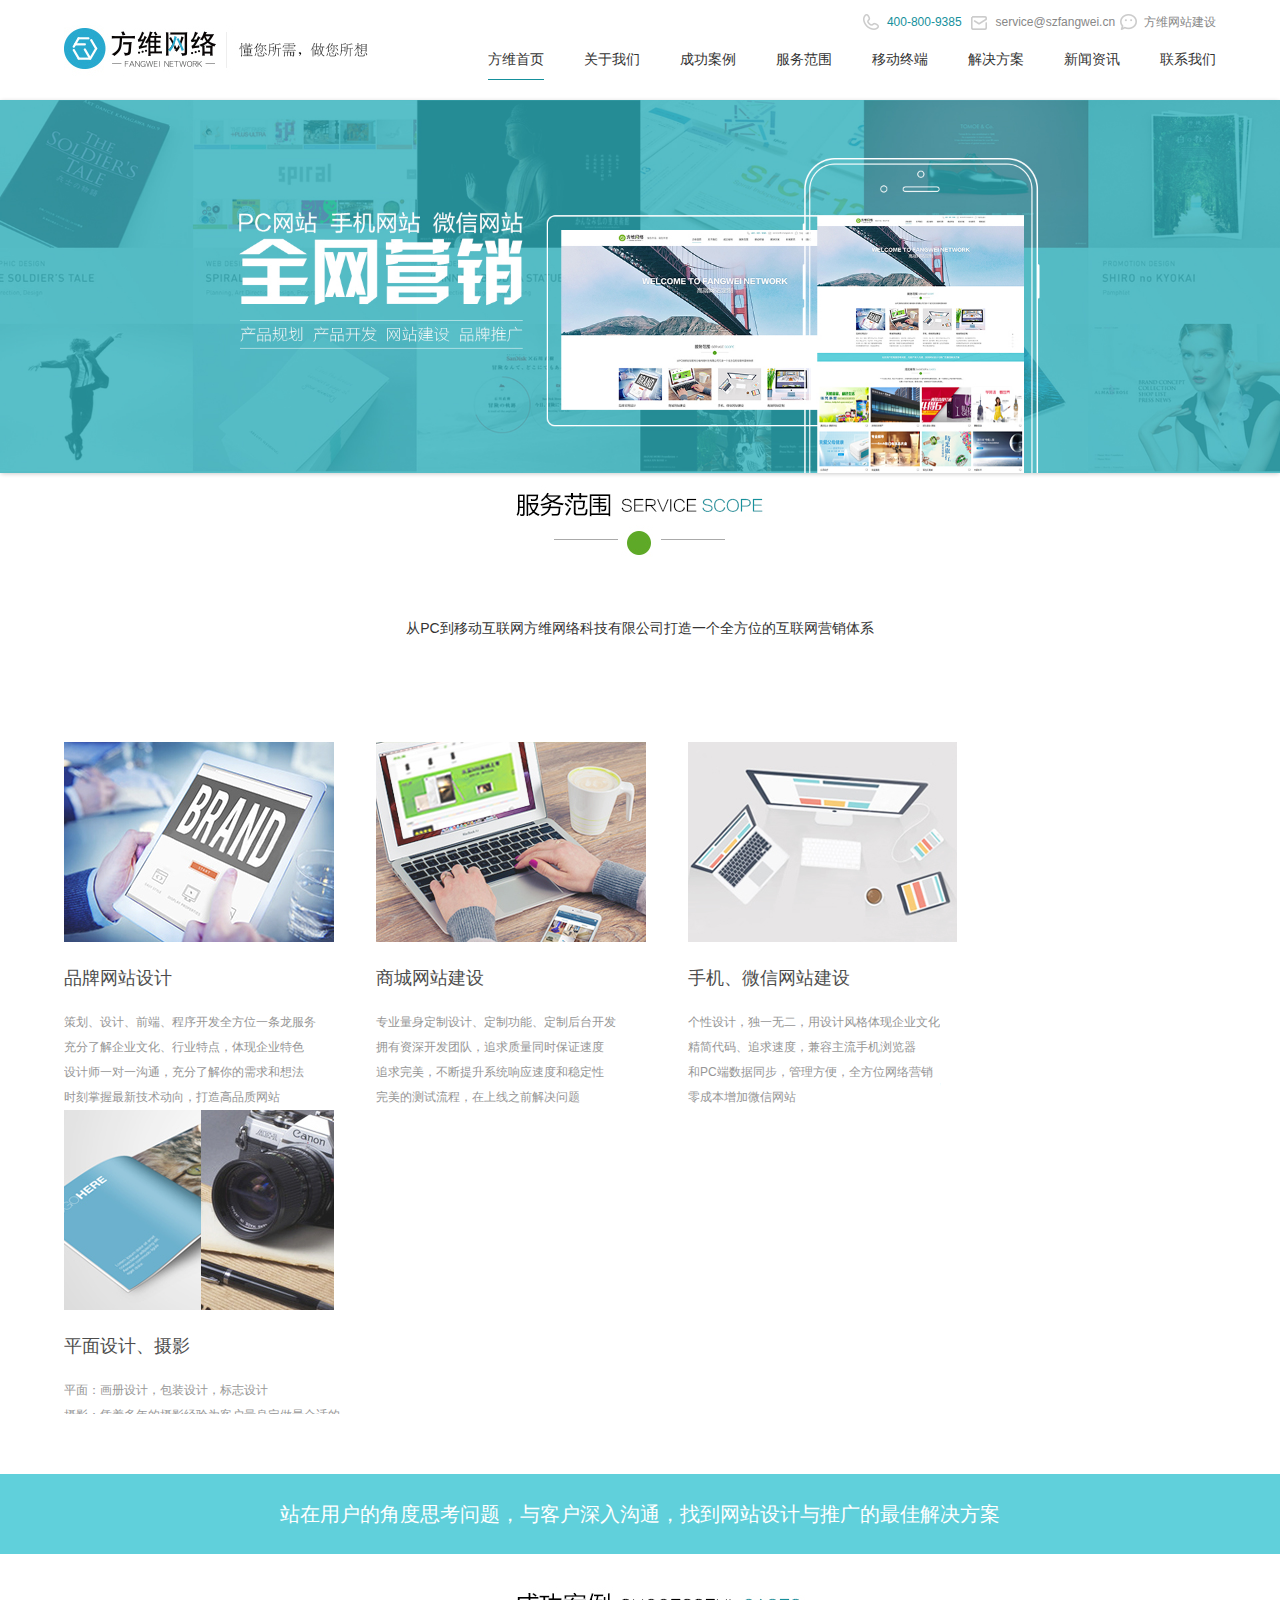
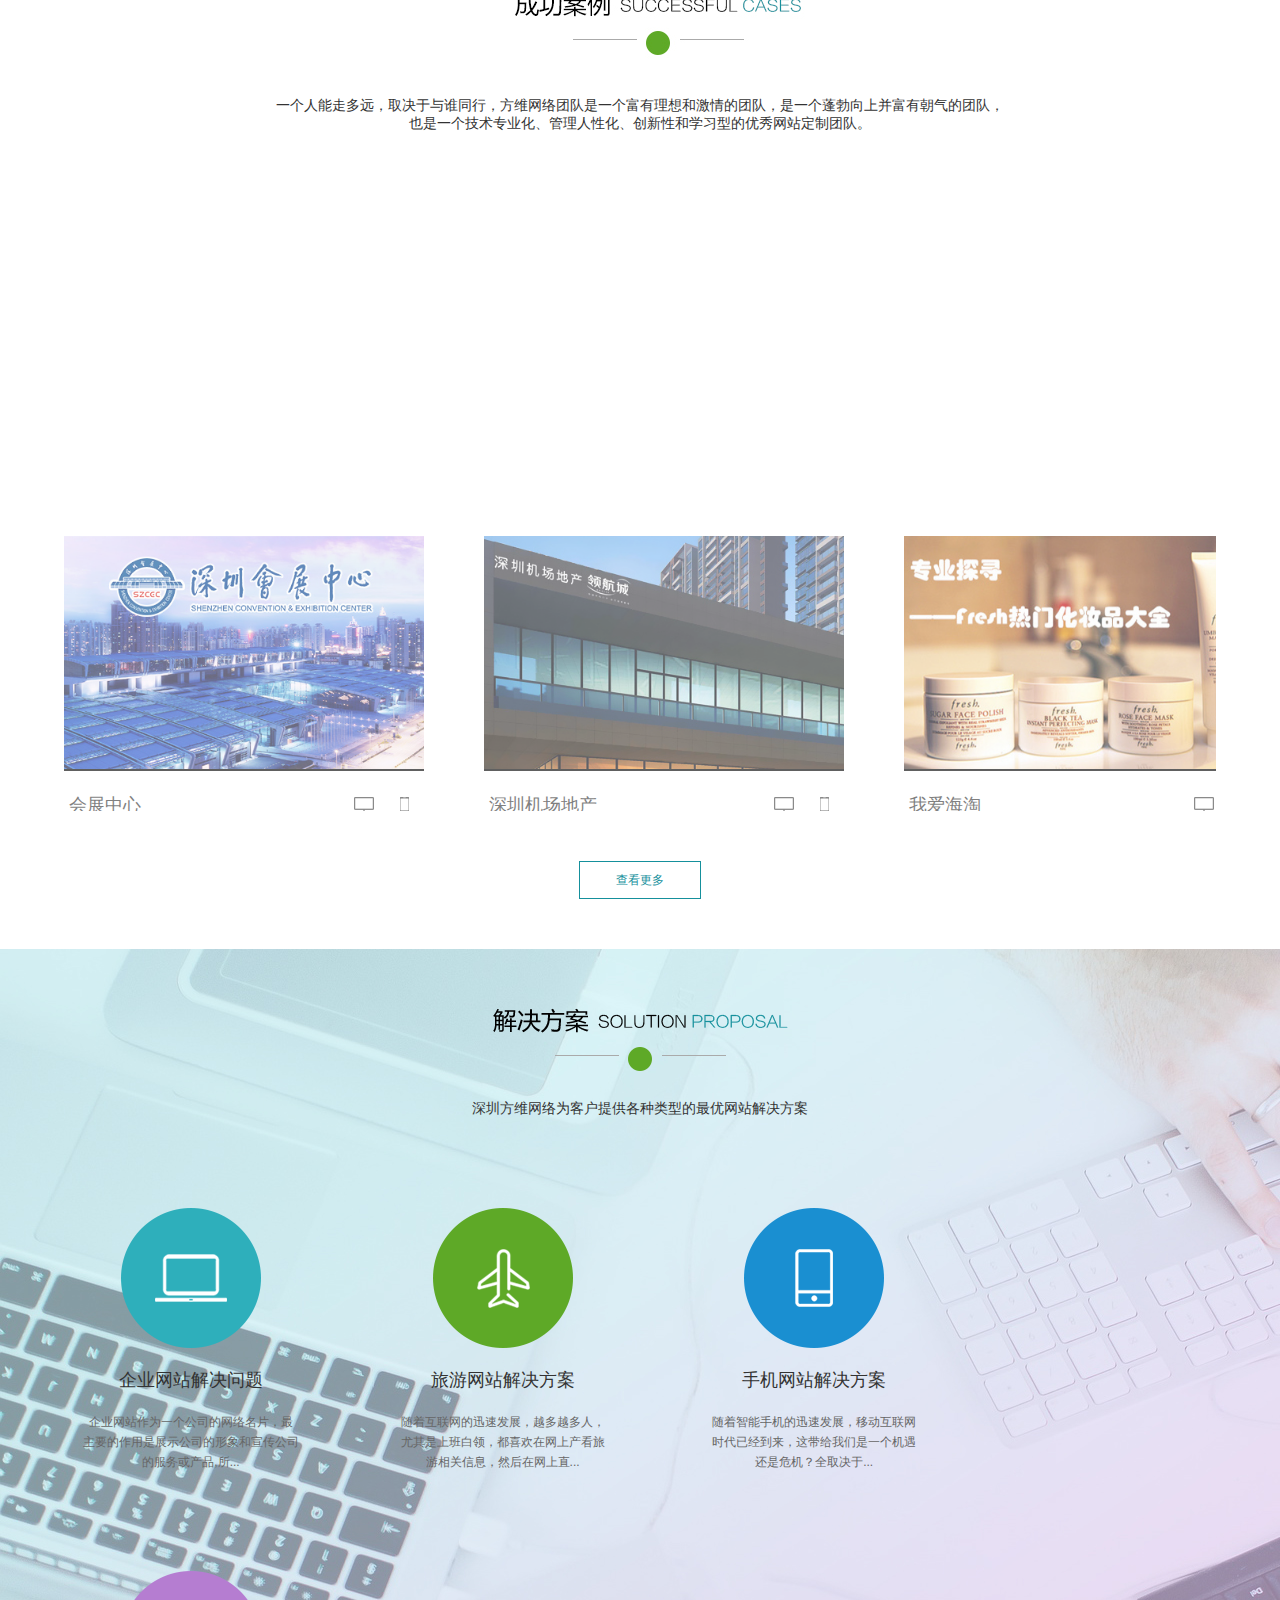
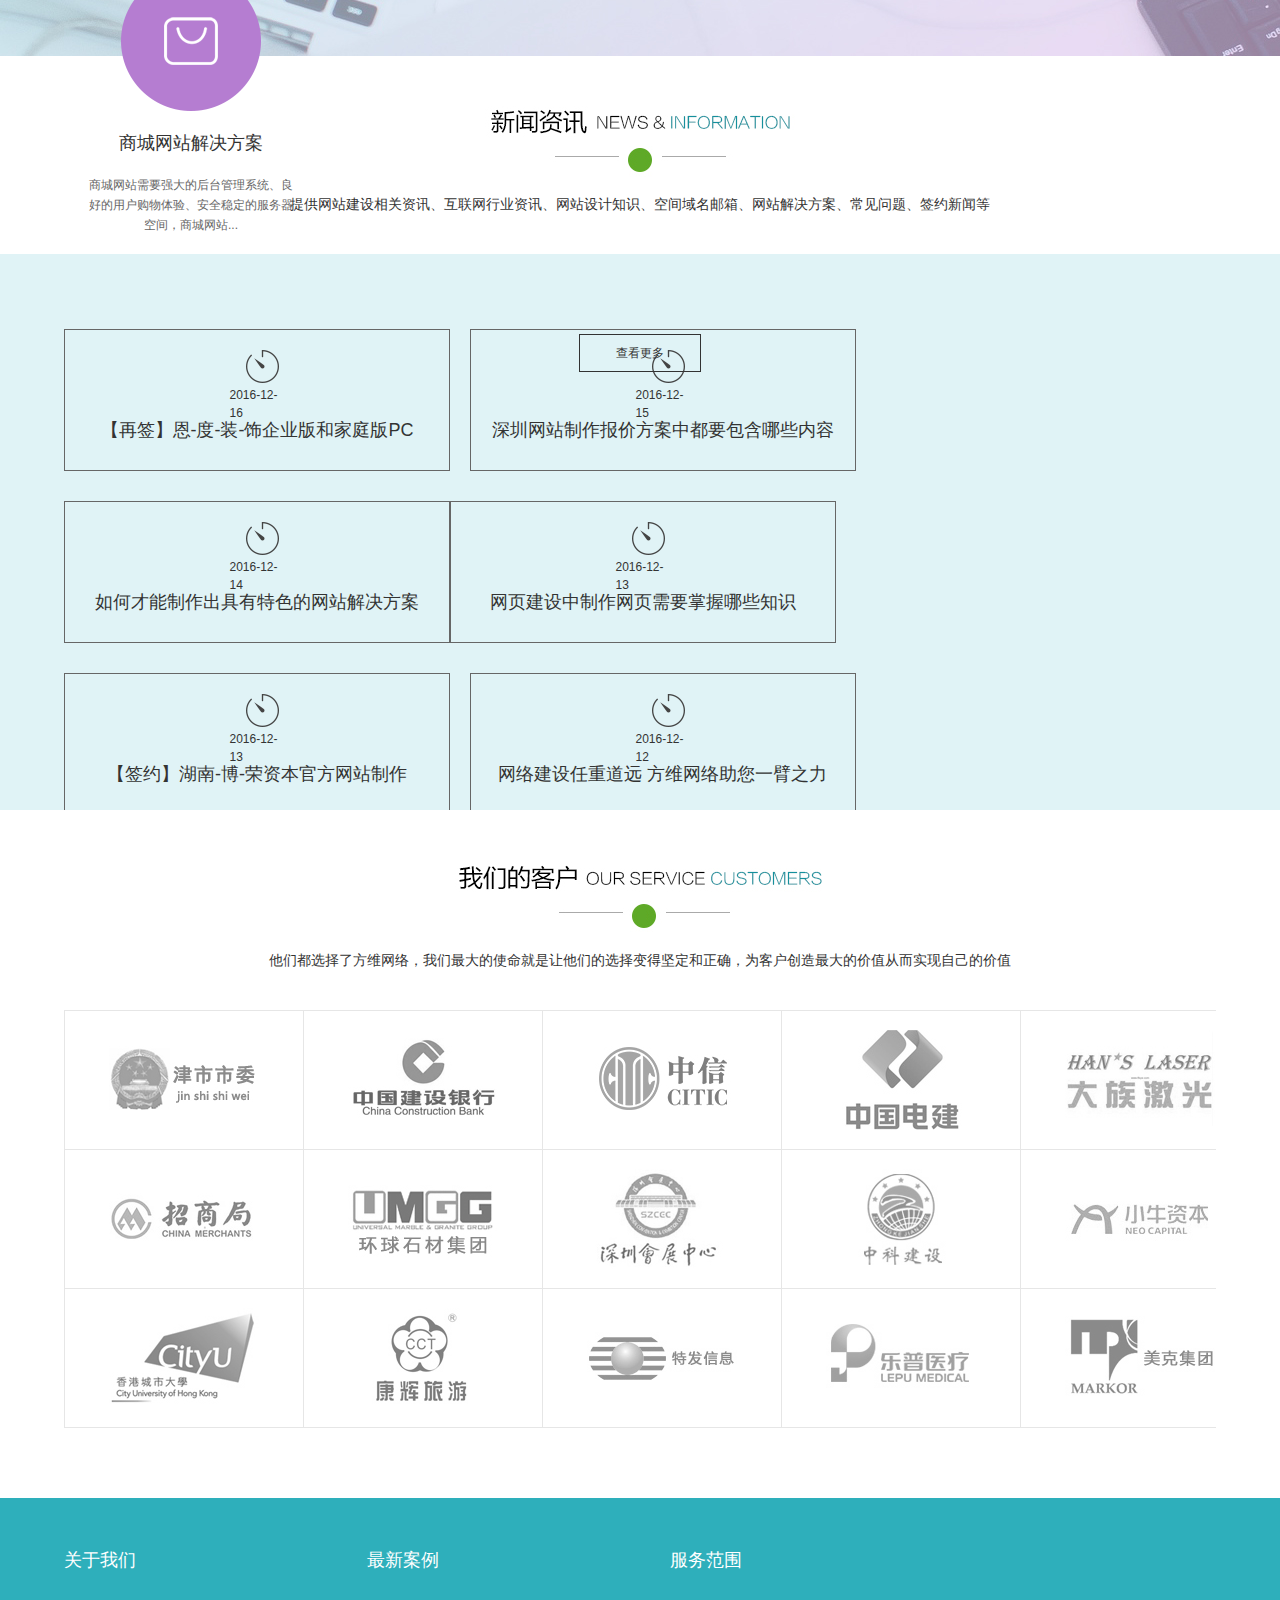
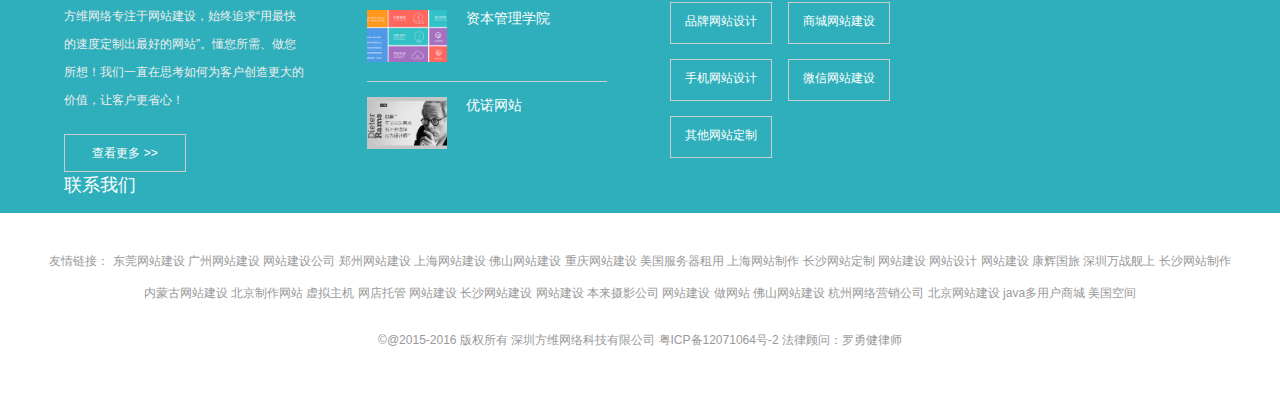
<file: index.html>
<!DOCTYPE html>
<html>
	<head>
		<meta charset="utf-8" />
		<meta http-equiv='X-UA-Compatible' content="IE=edge" />
		<meta name='viewport' content='width=device-width,initial-scale=1,maximum-scale=1,user-scalable=no' />
		<meta name='author' content='殷世茹' />
		<title>方维网络</title>
		<link rel='stylesheet' type='text/css' href='css/common.css' />
		<link rel="stylesheet" type="text/css" href="css/flexslider.css" />
		<link rel='stylesheet' type='text/css' href='css/globle.css' />
		<link rel="stylesheet" type="text/css" href="css/index.css" />
		<script src='js/jquery-2.0.3.js'></script>
		<script type="text/javascript" src="js/jquery.flexslider-min.js"></script>
		<script type="text/javascript" src="js/index.js"></script>
		<script type="text/javascript">
            $(function() {
                $(".flexslider").flexslider({
                    animation: "slide",
                    slideshowSpeed: 4000, //展示时间间隔ms
                    animationSpeed: 400, //滚动时间ms
                    touch: true //是否支持触屏滑动
                });
            });
		</script>
	</head>
	<body>
		<!--头部-->
		<header>
			<!--导航-->
			<nav id="head">
				<!--logo-->
				<div class='logo'>
					<a href="index.html" class="logo_img"><img src='images/logo.jpg'></a>
					<a href="index.html" class="logo_text"><img src='images/logo_text.jpg' ></a>
				</div>
				<div class="nav_right">
					<div class="navTop">
						<i class="icon_phone"></i>
						<span class='phone_num'>400-800-9385</span>
						<i class='icon_email'></i>
						<span>service@szfangwei.cn</span>
						<i class="icon_mess"></i>
						<span>方维网站建设</span>
					</div>
					<!--主导航-->
					<ul class="nav">
						<li><a class="current" href='#'>方维首页</a></li>
						<li><a href='#'>关于我们</a></li>
						<li><a href='successCase.html'>成功案例</a></li>
						<li><a href='#'>服务范围</a></li>
						<li><a href='#'>移动终端</a></li>
						<li><a href='#'>解决方案</a></li>
						<li><a href='#'>新闻资讯</a></li>
						<li><a href='#'>联系我们</a></li>
					</ul>
				</div>
			</nav>
			<!--banner-->
			<div class="flexslider">
				<ul class="slides">
					<li><img src="images/banner.jpg" alt=""></li>
					<li><img src="images/banner2.jpg" alt=""></li>
					<li><img src="images/banner3.jpg" alt=""></li>
				</ul>
			</div>
		</header>
		<!--主体-->
	<div class="main" >
		<!--服务范围-->
		<div class="container">
			<div class="title">
				<a class="ser_title" href="#"><img src="images/t_service.jpg" alt="" /></a>
				<p class="title_text">从PC到移动互联网方维网络科技有限公司打造一个全方位的互联网营销体系</p>
			</div>
			<div class="service_box">
				<ul class="service_content">
					<li class="service1">
						<a href="#">
							<img src="images/service_1.jpg" alt="" />
						</a>
						<div class="s_text">
							<span class="s_text_title" >品牌网站设计</span>
							<p class="s_text_content">
								策划、设计、前端、程序开发全方位一条龙服务<br />
								充分了解企业文化、行业特点，体现企业特色<br />
								设计师一对一沟通，充分了解你的需求和想法<br />
								时刻掌握最新技术动向，打造高品质网站<br />
							</p>
						</div>
					</li>
					<li class="service2">
						<a href="#">
							<img src="images/service_2.jpg" alt="" />
						</a>
						<div class="s_text">
							<span class="s_text_title" >商城网站建设</span>
							<p class="s_text_content">
								专业量身定制设计、定制功能、定制后台开发<br />
								拥有资深开发团队，追求质量同时保证速度<br />
								追求完美，不断提升系统响应速度和稳定性<br />
								完美的测试流程，在上线之前解决问题<br />
							</p>
						</div>
					</li>
					<li class="service3">
						<a href="#">
							<img src="images/service_3.jpg" alt="" />
						</a>
						<div class="s_text">
							<span class="s_text_title" >手机、微信网站建设</span>
							<p class="s_text_content">
								个性设计，独一无二，用设计风格体现企业文化<br />
								精简代码、追求速度，兼容主流手机浏览器<br />
								和PC端数据同步，管理方便，全方位网络营销<br />
								零成本增加微信网站 <br />
							</p>
						</div>
					</li>
					<li class="service4">
						<a href="#">
							<img src="images/service_4.jpg" alt="" />
						</a>
						<div class="s_text">
							<span class="s_text_title" >平面设计、摄影</span>
							<p class="s_text_content">
								平面：画册设计，包装设计，标志设计<br />
								摄影：凭着多年的摄影经验为客户量身定做最合适的<br />
								摄影服务，队每一个项目都深入的研究，深刻洞察<br />
								每一个细节，立志成为行业的推动者<br />
							</p>
						</div>
					</li>
				</ul>
			</div>
		</div>
		<div class="service_bottom">
			站在用户的角度思考问题，与客户深入沟通，找到网站设计与推广的最佳解决方案
		</div>
		<!--成功案例-->
		<div class="case_container">
			<div class="case">
				<a class="ser_title" href="#"><img src="images/t_cases.jpg" alt="" /></a>
				<p class="title_text">
					一个人能走多远，取决于与谁同行，方维网络团队是一个富有理想和激情的团队，是一个蓬勃向上并富有朝气的团队，<br />
					也是一个技术专业化、管理人性化、创新性和学习型的优秀网站定制团队。</p>
			</div>
			<div class="case_box">
				<ul class="case_content">
					<li class="case1">
						<a class="case_img" href="#">
							<img  src="images/success1.jpg" alt="" />
						</a>
						<div class="case_info">
							<span>会展中心</span>
							<a class="case_pc" href="#"></a>
							<a class="case_phone" href="#"></a>
						</div>
					</li>
					<li class="case2">
						<a class="case_img"  href="#">
							<img   src="images/success2.jpg" alt="" />
						</a>
						<div class="case_info">
							<span>深圳机场地产</span>
							<a class="case_pc" href="#"></a>
							<a class="case_phone" href="#"></a>
						</div>
					</li>
					<li class="case3">
						<a class="case_img" href="#">
							<img   src="images/success3.jpg" alt="" />
						</a>
						<div class="case_info">
							<span>我爱海淘</span>
							<a class="case_pc" href="#"></a>
							<a class="case_phone" href="#"></a>
						</div>
					</li>
					<li class="case4">
						<a class="case_img"  href="#">
							<img  src="images/success4.jpg" alt="" />
						</a>
						<div class="case_info">
							<span>宝石汇商城</span>
							<a class="case_pc" href="#"></a>
							<a class="case_phone" href="#"></a>
						</div>
					</li>
					<li class="case5">
						<a class="case_img" href="#">
							<img   src="images/success6.jpg" alt="" />
						</a>
						<div class="case_info">
							<span>乐普医疗</span>
							<a class="case_pc" href="#"></a>
							<a class="case_phone" href="#"></a>
						</div>
					</li>
					<li class="case6">
						<a class="case_img" href="#">
							<img   src="images/success7.jpg" alt="" />
						</a>
						<div class="case_info">
							<span> 亚洲珠宝尊享荟</span>
							<a class="case_pc" href="#"></a>
							<a class="case_phone" href="#"></a>
						</div>
					</li>
				</ul>
			</div>
			<div class="case_btn">查看更多</div>
		</div>
		<!--解决方案-->
		<div class="solve">
			<div class="title">
				<a class="solve_title" href="#">
					<img src="images/t_solutions.png" alt="" />
				</a>
				<p class="title_text">深圳方维网络为客户提供各种类型的最优网站解决方案</p>
			</div>
			<div class="container">
				<ul class="solve_box">
					<li>
						<div class="solve_icon1 solve_icon"></div>
						<div class="solve_text">
							<span>企业网站解决问题</span>
							<p>
								企业网站作为一个公司的网络名片，最<br />
								主要的作用是展示公司的形象和宣传公司<br />
								的服务或产品,所...
							</p>
                            <div class="solve_bg1 solve_bg "></div>
						</div>
					</li>
					<li>
						<div class="solve_icon2 solve_icon"></div>
						<div class="solve_text">
							<span>旅游网站解决方案</span>
							<p>
								随着互联网的迅速发展，越多越多人，<br />
								尤其是上班白领，都喜欢在网上产看旅<br />
								游相关信息，然后在网上直...
							</p>
                            <div class="solve_bg2 solve_bg"></div>
						</div>
					</li>
					<li>
						<div class="solve_icon3 solve_icon"></div>
						<div class="solve_text">
							<span>手机网站解决方案</span>
							<p>
								随着智能手机的迅速发展，移动互联网<br />
								时代已经到来，这带给我们是一个机遇<br />
								还是危机？全取决于...
							</p>
                            <div class="solve_bg3 solve_bg"></div>
						</div>
					</li>
					<li>
						<div class="solve_icon4 solve_icon"></div>
						<div class="solve_text">
							<span>商城网站解决方案</span>
							<p>
								商城网站需要强大的后台管理系统、良<br />
								好的用户购物体验、安全稳定的服务器<br />
								空间，商城网站...
							</p>
                            <div class="solve_bg4 solve_bg"></div>
						</div>
					</li>
				</ul>
			</div>
			<div class="solve_btn">查看更多</div>
		</div>
		<!--新闻资讯-->
		<div class="new">
			<div class="title">
				<a class="new_title" href="#">
					<img src="images/t_news.jpg" alt="" />
				</a>
				<p class="title_text">提供网站建设相关资讯、互联网行业资讯、网站设计知识、空间域名邮箱、网站解决方案、常见问题、签约新闻等</p>
			</div>
			<div class="new_content">
                <div class="container">
                    <ul class="new_content_ul">
                        <li>
                            <div class="new_info_li_box">
                                <div class="new_info_box">
                                    <div class="new_info_top">
                                        <span>2016-12-16</span>
                                    </div>
                                    <span class="new_span">【再签】恩-度-装-饰企业版和家庭版PC</span>
                                    <p class="new_info">
                                        非常感谢恩-度-装-饰对方维网络的信任，此项目已经是第4<br/>
                                        次合作了，方维网络一定再接再砺设计好网站，提供出色售<br />
                                        后服务。公司简介 专门为企业办公司...
                                    </p>
                                </div>
                            </div>
                        </li>
                        <li>
                            <div class="new_info_li_box">
                                <div class="new_info_box">
                                    <div class="new_info_top">
                                        <span>2016-12-15</span>
                                    </div>
                                    <span class="new_span">深圳网站制作报价方案中都要包含哪些内容</span>
                                    <p class="new_info">
                                        我们在决定寻找网站制作公司建立一个新的网站时，都会考虑<br/>
                                        多家网站制作公司，让不同的制作公司针对我们的需求拿出各<br />
                                        自的网站报价方案，而我们在选择时会从每...
                                    </p>
                                </div>
                            </div>
                        </li>
                        <li>
                            <div class="new_info_li_box">
                                <div class="new_info_box">
                                    <div class="new_info_top">
                                        <span>2016-12-14</span>
                                    </div>
                                    <span class="new_span">如何才能制作出具有特色的网站解决方案</span>
                                    <p class="new_info">
                                        建房子需要施工图，建公园需要规划图，做网站同样需要网站<br/>
                                        解决方案。如何才能制作出具有特色的网站解决方案呢？下面<br />
                                        方维网络为您一一道来。...
                                    </p>
                                </div>
                            </div>
                        </li>
                        <li>
                            <div class="new_info_li_box">
                                <div class="new_info_box">
                                    <div class="new_info_top">
                                        <span>2016-12-13</span>
                                    </div>
                                    <span class="new_span">网页建设中制作网页需要掌握哪些知识</span>
                                    <p class="new_info">
                                        随着现在互联网与智能移动端网站的使用与需求的不断增强<br/>
                                        不管是传统的网站建设还是像一些移动端的手机网站、微网<br />
                                        站等的建设都被更多的关注。那么在进行...
                                    </p>
                                </div>
                            </div>
                        </li>
                        <li>
                            <div class="new_info_li_box">
                                <div class="new_info_box">
                                    <div class="new_info_top">
                                        <span>2016-12-13</span>
                                    </div>
                                    <span class="new_span">【签约】湖南-博-荣资本官方网站制作</span>
                                    <p class="new_info">
                                        网站栏目包括：首页、关于我们、主要业务、投资案例、产品<br/>
                                        信息、新闻中心、加入我们、会员中心。会员系统：会员分个<br />
                                        人和机构注册，网站设计要求简约大...
                                    </p>
                                </div>
                            </div>
                        </li>
                        <li>
                            <div class="new_info_li_box">
                                <div class="new_info_box">
                                    <div class="new_info_top">
                                        <span>2016-12-12</span>
                                    </div>
                                    <span class="new_span">网络建设任重道远 方维网络助您一臂之力</span>
                                    <p class="new_info">
                                        据不完全统计，我们目前互联网用户已经突破9.3亿，并且还<br/>
                                        在逐步增加。而身处网络信息时代，互联网已成为各大品牌<br />
                                        以及个体业主新的掘金地。那么在此时代...
                                    </p>
                                </div>
                            </div>
                        </li>
                    </ul>
                    <div class="new_btn">查看更多</div>
                </div>
			</div>
		</div>
        <!--我们客户-->
        <div class="container">
            <div class="title">
                <a class="customers_title" href="#">
                    <img src="images/t_customers.jpg" alt="" />
                </a>
                <p class="title_text">他们都选择了方维网络，我们最大的使命就是让他们的选择变得坚定和正确，为客户创造最大的价值从而实现自己的价值</p>
            </div>
            <table>
                <tr>
                    <td>
                        <div class="customers_box">
                            <div class="customers_w">
                                <img src="images/customer1_w.jpg" />
                            </div>
                            <div class="customers_b">
                                <img src="images/customer1_b.jpg" />
                            </div>
                        </div>
                    </td>
                    <td>
                        <div class="customers_box">
                            <div class="customers_w">
                                <img src="images/customer2_w.jpg" />
                            </div>
                            <div class="customers_b">
                                <img src="images/customer2_b.jpg" />
                            </div>
                        </div>
                    </td>
                    <td>
                        <div class="customers_box">
                            <div class="customers_w">
                                <img src="images/customer3_w.jpg" />
                            </div>
                            <div class="customers_b">
                                <img src="images/customer3_b.jpg" />
                            </div>
                        </div>
                    </td>
                    <td>
                        <div class="customers_box">
                            <div class="customers_w">
                                <img src="images/customer4_w.jpg" />
                            </div>
                            <div class="customers_b">
                                <img src="images/customer4_b.jpg" />
                            </div>
                        </div>
                    </td>
                    <td>
                        <div class="customers_box">
                            <div class="customers_w">
                                <img src="images/customer5_w.jpg" />
                            </div>
                            <div class="customers_b">
                                <img src="images/customer5_b.jpg" />
                            </div>
                        </div>
                    </td>
                </tr>
                <tr>
                    <td>
                        <div class="customers_box">
                            <div class="customers_w">
                                <img src="images/customer6_w.jpg" />
                            </div>
                            <div class="customers_b">
                                <img src="images/customer6_b.jpg" />
                            </div>
                        </div>
                    </td>
                    <td>
                        <div class="customers_box">
                            <div class="customers_w">
                                <img src="images/customer7_w.jpg" />
                            </div>
                            <div class="customers_b">
                                <img src="images/customer7_b.jpg" />
                            </div>
                        </div>
                    </td>
                    <td>
                        <div class="customers_box">
                            <div class="customers_w">
                                <img src="images/customer8_w.jpg" />
                            </div>
                            <div class="customers_b">
                                <img src="images/customer8_b.jpg" />
                            </div>
                        </div>
                    </td>
                    <td>
                        <div class="customers_box">
                            <div class="customers_w">
                                <img src="images/customer9_w.jpg" />
                            </div>
                            <div class="customers_b">
                                <img src="images/customer9_b.jpg" />
                            </div>
                        </div>
                    </td>
                    <td>
                        <div class="customers_box">
                            <div class="customers_w">
                                <img src="images/customer10_w.jpg" />
                            </div>
                            <div class="customers_b">
                                <img src="images/customer10_b.jpg" />
                            </div>
                        </div>
                    </td>
                </tr>
                <tr>
                    <td>
                        <div class="customers_box">
                            <div class="customers_w">
                                <img src="images/customer11_w.jpg" />
                            </div>
                            <div class="customers_b">
                                <img src="images/customer11_b.jpg" />
                            </div>
                        </div>
                    </td>
                    <td>
                        <div class="customers_box">
                            <div class="customers_w">
                                <img src="images/customer12_w.jpg" />
                            </div>
                            <div class="customers_b">
                                <img src="images/customer12_b.jpg" />
                            </div>
                        </div>
                    </td>
                    <td>
                        <div class="customers_box">
                            <div class="customers_w">
                                <img src="images/customer13_w.jpg" />
                            </div>
                            <div class="customers_b">
                                <img src="images/customer13_b.jpg" />
                            </div>
                        </div>
                    </td>
                    <td>
                        <div class="customers_box">
                            <div class="customers_w">
                                <img src="images/customer14_w.jpg" />
                            </div>
                            <div class="customers_b">
                                <img src="images/customer14_b.jpg" />
                            </div>
                        </div>
                    </td>
                    <td>
                        <div class="customers_box">
                            <div class="customers_w">
                                <img src="images/customer15_w.jpg" />
                            </div>
                            <div class="customers_b">
                                <img src="images/customer15_b.jpg" />
                            </div>
                        </div>
                    </td>
                </tr>
            </table>
        </div>
        <!--更多-->
        <div class="more_content">
            <div class="container">
                <ul class="more_content_ul">
                    <li>
                        <span class="about">关于我们</span>
                        <p class="more_p">
                            方维网络专注于网站建设，始终追求“用最快<br />
                            的速度定制出最好的网站”。懂您所需、做您<br />
                            所想！我们一直在思考如何为客户创造更大的<br />
                            价值，让客户更省心！
                        </p>
                        <div class="more_btn">查看更多&nbsp;&gt;&gt;</div>
                    </li>
                    <li>
                        <span class="about">最新案例</span>
                        <ul class="recently_case">
                            <li>
                                <img src="images/footer_case1.jpg" />
                                <span>资本管理学院</span>
                            </li>
                            <li>
                                <img src="images/footer_case2.jpg" />
                                <span>优诺网站</span>
                            </li>
                        </ul>
                    </li>
                    <li>
                        <span class="about">服务范围</span>
                        <br />
                        <a href="#" class="range_btn">品牌网站设计</a>
                        <a href="#" class="range_btn">商城网站建设</a>
                        <a href="#" class="range_btn">手机网站设计</a>
                        <a href="#" class="range_btn">微信网站建设</a>
                        <a href="#" class="range_btn">其他网站定制</a>
                    </li>
                    <li>
                        <span class="about">联系我们</span>
                        <ul class="lianxi">
                            <li>
                                <i  class="addr"></i>
                                地址：深圳市福田区车公庙苍松大厦南座910
                            </li>
                            <li>
                                <i  class="qq"></i>
                                QQ:97798816
                            </li>
                            <li>
                                <i  class="email"></i>
                                邮箱：service@szfangwei.cn
                            </li>
                            <li>
                                <i  class="phone"></i>
                                电话：0755-82689595
                            </li>
                            <li>
                                <i  class="money"></i>
                                付款方式
                            </li>
                        </ul>
                    </li>
                </ul>
            </div>
        </div>
	</div>
<!--底部-->
    <footer>
        <p>
            友情链接：<a href="#"></a>
            <a href="#">东莞网站建设</a>
            <a href="#">广州网站建设</a>
            <a href="#">网站建设公司</a>
            <a href="#">郑州网站建设</a>
            <a href="#">上海网站建设</a>
            <a href="#">佛山网站建设</a>
            <a href="#">重庆网站建设</a>
            <a href="#">美国服务器租用</a>
            <a href="#">上海网站制作</a>
            <a href="#">长沙网站定制</a>
            <a href="#">网站建设</a>
            <a href="#">网站设计</a>
            <a href="#">网站建设</a>
            <a href="#">康辉国旅</a>
            <a href="#">深圳万战舰上</a>
            <a href="#">长沙网站制作</a>
        </p>
        <p>
            <a href="#">内蒙古网站建设</a>
            <a href="#">北京制作网站</a>
            <a href="#">虚拟主机</a>
            <a href="#">网店托管</a>
            <a href="#">网站建设</a>
            <a href="#">长沙网站建设</a>
            <a href="#">网站建设</a>
            <a href="#">本来摄影公司</a>
            <a href="#">网站建设</a>
            <a href="#">做网站</a>
            <a href="#">佛山网站建设</a>
            <a href="#">杭州网络营销公司</a>
            <a href="#">北京网站建设</a>
            <a href="#">java多用户商城</a>
            <a href="#">美国空间</a>
        </p>
        <p>&copy;@2015-2016 版权所有 深圳方维网络科技有限公司 粤ICP备12071064号-2 法律顾问：罗勇健律师</p>
    </footer>
	</body>
</html>
</file>
<file: css/common.css>
*{
	margin: 0;
	padding: 0;
}
ul{
	list-style:none;
}
a{
	text-decoration:none;
	color:#333;
}
body{
	font-family:'微软雅黑',Arial;
	color:#333;
}
</file>
<file: css/globle.css>
#head{
	height:100px;
	width:90%;
	margin:0 auto;

}
/*logo*/
.logo,.logo_img{
	float: left;
}
.logo_img{
	margin-top:12px;
}
.logo_text{
	margin-top:25px;
}
.logo_text,.nav_right{
	float:right;
}
/*导航上*/
.navTop{
	text-align: right;
	margin:12px 0 20px 0;
}
.navTop i{
	width:20px;
	height:16px;
	display: inline-block;
	vertical-align:middle;
}
.icon_phone{
	background:url('../images/sprite.png') no-repeat 0 0;
}
.phone_num{
	color:#15909c;
	margin-right:5px;
}
.icon_email{
	background:url('../images/sprite.png') no-repeat -20px 2px;
}
.icon_mess{
	background:url('../images/sprite.png') no-repeat -60px 0;
}
span{
	font-size:12px;
	color: #888;	
}
/*主导航*/
.nav{
	overflow: hidden;
}
.nav li{
	float:left;
	margin-right:40px;
	font-size:14px;
}
li:last-child{
	margin-right: 0;
}
.nav a{
	display:inline-block;
	padding-bottom: 10px ;
}
.current,.nav a:hover{
	border-bottom: 1px solid #15909c;
}

/*底部*/
/*更多*/
.more_content{
	width:100%;
	min-width:1200px;
	background-color:#2eafbb;
	height:315px;
}
.more_content_ul{
	overflow:hidden;
	padding-top:50px;
}
.more_content_ul > li{
	float: left;
	width:303px;
}
.about{
	font-size:18px;
	color:#fff;
	margin-bottom:30px;
	display:inline-block;
}
.more_p{
	font-size:12px;
	color:#eee;
	line-height:28px;
}
.more_btn{
	width:120px;
	height:36px;
	border:1px solid #ccc;
	line-height:36px;
	font-size:12px;
	text-align:center;
	color:#fff;
	margin-top:20px;
}
.recently_case{
	margin-top:8px;
}
.recently_case li:first-child{
	border-bottom:1px solid #ccc;
	padding-bottom: 15px;
	width: 240px;
}
.recently_case li:last-child{
	margin-top: 15px;
}
.recently_case li img{
	width:80px;
	height:52px;
	margin-right:15px;
}
.recently_case li span{
	vertical-align:top;
	font-size:14px;
	color: #fff;
}
.range_btn{
	display:inline-block;
	width:100px;
	height:40px;
	border:1px solid #ccc;
	line-height:36px;
	font-size:12px;
	text-align:center;
	color:#fff;
	margin:0 12px 15px 0;
}
.more_btn:hover,.range_btn:hover{
	border-color: #fff;
}
.lianxi li{
	font-size: 12px;
	color:#ddd;
	margin-bottom:15px;
}
.lianxi li i{
	display: inline-block;
	width:18px;
	height:18px;
	vertical-align:middle;
	margin-right:5px;
}
.addr{
	background:url('../images/sprite.png') no-repeat 0px -20px;
}
.qq{
	background:url('../images/sprite.png') no-repeat -20px -20px;
}
.email{
	background:url('../images/sprite.png') no-repeat -40px -20px;
}
.phone{
	background:url('../images/sprite.png') no-repeat -60px -20px;
}
.money{
	background:url('../images/sprite.png') no-repeat -80px -20px;
}
footer{
	height:160px;
}
footer p{
	text-align: center;
	font-size: 12px;
	color:#999;
}
footer p a{
	color:#999;
}
footer p:first-child{
	margin: 40px 0 15px;
}
footer p:last-child{
	margin: 30px 0 0;
}
footer p a:hover{
	color:#000;
}
</file>
<file: css/index.css>
/*轮播*/
.slides img{
    /*overflow: hidden;*/
    width:100%;
}
.flexslider {
    border: 0;
    margin: 0;
    min-width: 1110px;
}

/*主体*/
/*服务范围*/
.main{
    width:100%;
    overflow:hidden;
}
.container{
    width:90%;
    margin: 0 auto;
    overflow: hidden;
}
.ser_title{
    display: block;
    width: 262px;
    margin:50px auto 0;
    position:relative;
    top:-300px;
}
.service-title img {
    top: -300px;
}
.title_text{
    text-align:center;
    font-size:14px;
    margin-top:15px;
    position: relative;
    left:-1500px;
    margin-bottom:40px;
}
/*品牌网站设计*/

.service_box{
    min-width: 1200px;
    position: relative;
    bottom:-500px;
    opacity: 0;
}

.service_content{
    width: 100%;
    overflow:hidden;
}
.service_content li{
    float: left;
    margin-right:42px;
}

li.service4{
    margin-right:0;
}
.s_text_title{
    font-size:18px ;
    color:#333;
    display: inline-block;
    padding: 20px 0;
    cursor:pointer;
}
.s_text_title:hover{
    color:#15909c;
}
.s_text_content{
    font-size: 12px;
    color:#888888;
    line-height:25px;
}
.service_content a{
    width:270px;
    height:200px;
    display: inline-block;
    overflow: hidden;
}
.service_content a:hover img{
    -webkit-transform: scale(1.2);
    -moz-transform: scale(1.2);
    -ms-transform: scale(1.2);
    -o-transform:scale(1.2) ;
    transform: scale(1.2);

}
.service_content img{
    transition: all 0.35s;
    -o-transition: all 0.35s;
    -moz-transition: all 0.35s;
    -webkit-transition: all 0.35s;
}

.service_bottom{
    width:100%;
    height:80px;
    background-color: #60d0db;
    font-size: 20px;
    color:#fff;
    text-align:center;
    line-height:80px;
    margin-top:60px;
    position:relative;
    z-index:10;
}
/*成功案例*/
.case_container{
    width:90%;
    margin:0 auto;
    overflow:hidden;
}
.case .ser_title{
    position: relative;
    top:-140px;
}
.case_box{
    overflow: hidden;
    width: 100%;
}
.case_content{
    min-width: 1200px;
    position:relative;
    bottom:-950px;
    opacity: 0;
}
.case_content li{
    float:left;
    width:30%;
    margin-right:5%;
    margin-bottom:20px;
}
.case_img img {
    width:100%;
}
li.case3,li.case6{
    margin-right:0;
}
.case_info{
    width:100%;
    /*margin-top:1px;*/
    height:60px;
}
.case_info span{
    font-size:18px;
    color:#333;
    float:left;
    line-height:60px;
    padding-left:5px;
}
.case_phone{
    float: right;
    width:20px;
    height: 16px;
    display: inline-block;
    margin: 22px 10px 0;
    background:url('../images/cases_ico_pc_b.png') no-repeat 0 0;
}
.case_pc{
    float: right;
    width:20px;
    height: 16px;
    display: inline-block;
    margin: 22px 10px 0;
    background:url('../images/cases_ico_phone_b.png') no-repeat 0 0;
}
.case_img{
    display:inline-block;
    position: relative;
    transition: all 0.3s;
    background-color: #000;
    overflow: hidden;
    height:235px;
}
.case_img:hover img{
    opacity: 0.6;
}
.case_info:hover{
    background-color: rgb(46,175,187);
}
.case_info:hover span{
    color:#fff;
}
.case_info:hover .case_pc{
    background:url('../images/cases_ico_phone_w.png') no-repeat 0 0;
}
.case_info:hover .case_phone{
    background:url('../images/cases_ico_pc_w.png') no-repeat 0 0;
}

/*查看更多*/
.case_btn{
    width:120px;
    height:36px;
    margin: 50px auto;
    border:1px solid #15909c;
    line-height:36px;
    font-size:12px;
    text-align:center;
    color:#15909c;
}
.case_btn:hover{
    background-color:#15909c;
    color:#fff;
}

/*解决方案*/
.solve{
    background:url('../images/solutions_bg.jpg') no-repeat;
    width:100%;
    height:707px;
    position: relative;
    z-index: 10;
}
.solve_title{
    display:block;
    margin: 0 auto;
    width:311px;
    padding-top: 50px;
    position:relative;
    right:-1000px;
}
.solve_box{
    overflow:hidden;
}
.solve_box li{
    float: left;
    width:254px;
    height:363px;
    margin-right:5%;
}
.solve_box li:last-child{
    margin-right: 0;
}
.solve_icon{
    width:140px;
    height: 140px;
    margin:50px auto 0;
}
.solve_icon1{
    background:url('../images/s_1.png') no-repeat 0 0;
}
.solve_icon2{
    background:url('../images/s_2.png') no-repeat 0 0;
}
.solve_icon3{
    background:url('../images/s_3.png') no-repeat 0 0;
}
.solve_icon4{
    background:url('../images/s_4.png') no-repeat 0 0;
}
.solve_text span{
    font-size:18px;
    color:#333;
    margin: 20px  0;
    display:block;
    text-align:center;
}
.solve_text p{
    font-size:12px;
    color:#666;
    line-height:20px;
    text-align:center;
}
.solve_bg1{
    background-color: #2eafbb;
}
.solve_bg2{
    background-color: #5ea927;
}
.solve_bg3{
    background-color: #1a8fd1;
}
.solve_bg4{
    background-color: #b57dd1;
}
.solve_btn{
    width:120px;
    height:36px;
    margin: 50px auto;
    border:1px solid #333;
    line-height:36px;
    font-size:12px;
    text-align:center;
    color:#333;
}
.solve_btn:hover{
    background-color:#333;
    color:#fff;
}

/*新闻中心*/
.new .title{
    overflow: hidden;
}
.new_title{
    display:block;
    margin: 0 auto;
    width:310px;
    padding-top: 50px;
    position: relative;
    bottom: -500px;
    transition: all 0.1s;

}
.new_content{
    background-color:#e0f3f6;
    width:100%;
    min-width:1200px;
    height:556px;
    overflow: hidden;
    position:relative;
    left: -3500px;
}
.new_content_ul{
    overflow:hidden;
   padding: 45px 0 55px;
}
.new_content_ul li{
    width: 386px;
    height: 142px;
    float: left;
    margin: 10px 20px 20px 0;
    position: relative;
}
.new_info_li_box{
    width: 386px;
    height: 142px;
    border: 1px solid #666666;
    box-sizing: border-box;
    float: left;
    overflow: hidden;
    position: absolute;
    top: 20px;
}
.new_info_box{
    position: relative;
    top: 0px;
    transition: 0.5s ease;
}

.new_content_ul li:nth-child(3),.new_content_ul li:nth-child(6){
    margin-right:0;
}
.new_info_top{
    background:url('../images/news_ico_time.png') no-repeat 16px 0;
    width:55px;
    height:33px;
    padding-top:35px;
    margin:20px auto 0;
}
.new_info_top img{
    width:33px;
    height:33px;
    border:1px solid red;
    margin:0 auto!important;
}
.new_info_top span{
    font-size:12px;
    color:#333;
}
.new_span{
    font-size:18px;
    text-align:center;
    color:#333;
    display: block;
}
.new_info{
    font-size: 12px;
    color: #888888;
    line-height: 25px;
    text-align: center;
    margin-top: 25px;
}
.new_btn{
    width:120px;
    height:36px;
    margin: 0 auto;
    border:1px solid #15909c;
    line-height:36px;
    font-size:12px;
    text-align:center;
    color:#15909c;
}
.new_btn:hover{
    background-color:#15909c;
    color:#fff;
}
/*我们的客户*/
.customers_title{
    display:block;
    margin: 0 auto;
    width:372px;
    padding-top: 50px;
}
table{
    border-collapse:collapse;
    margin-bottom:70px;
}
td{
    width:238px;
    height:138px;
    border:1px solid #e6e6e6;
}
.customers_box {
    width: 238px;
    height: 138px;
    position: relative;
}
.customers_box div {
    width: 150px;
    height: 100px;
    position: absolute;
    top: 19px;
    left: 44px;
    cursor: pointer;
    transition: 0.5s linear;
}
.customers_w {
    opacity: 0;
    transform: rotateY(180deg);
    transition: 0.5s linear;
}
.customers_b {
    opacity: 0.6;
    transition: 0.5s linear;
}
.customers_box:hover .customers_w {
    transform: rotateY(0deg);
    opacity: 1;
}
.customers_box:hover .customers_b {
    transform: rotateY(180deg);
    opacity: 0;
}
</file>
